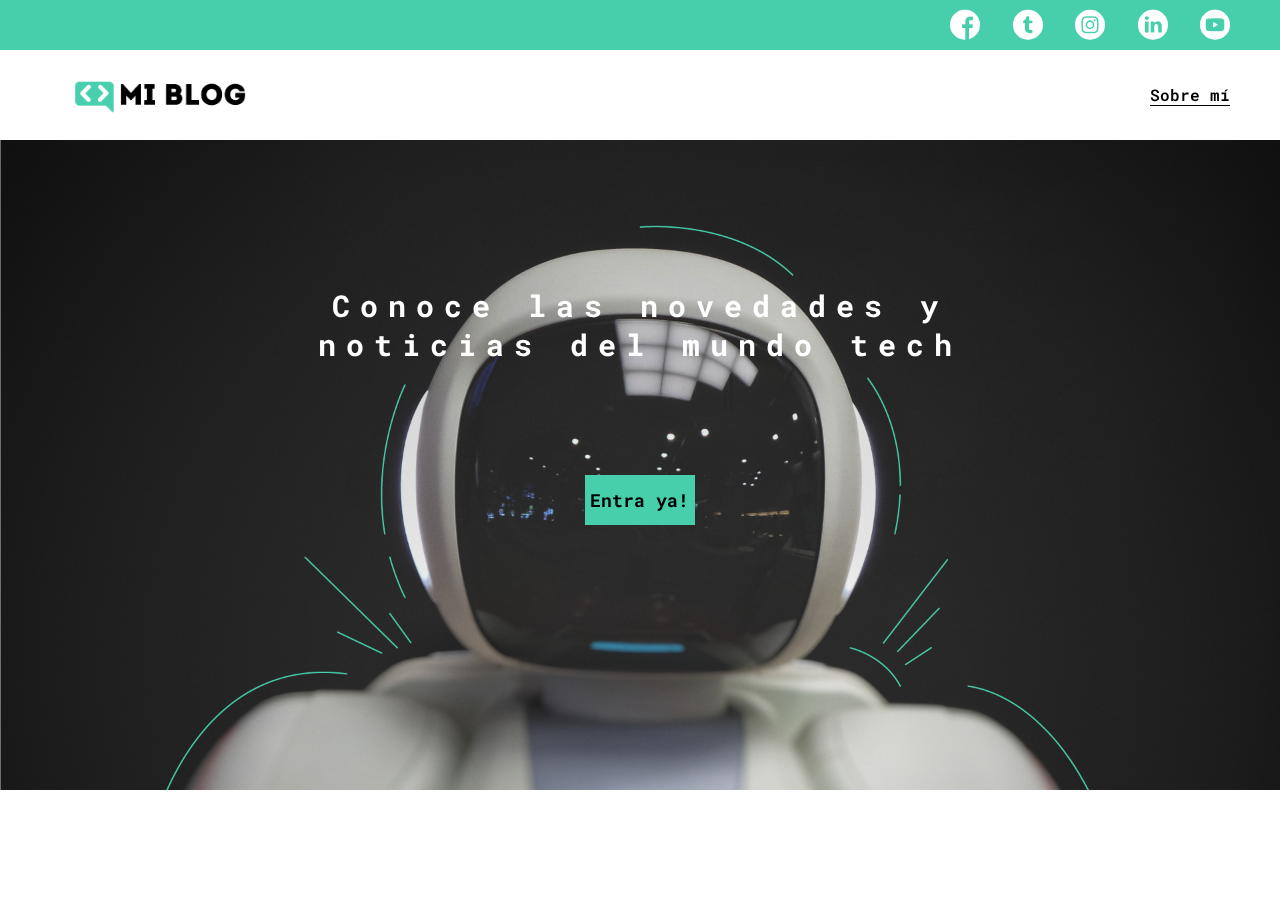
<file: index.html>
<!DOCTYPE html>
<html lang="en">
<head>
    <meta charset="UTF-8">
    <meta name="viewport" content="width=device-width, initial-scale=1.0">
    <title>Mi Blog</title>
    <link rel="stylesheet" href="css/main.css">
    <link rel="stylesheet" href="media/Social Media/font/flaticon.css">
    <link rel="stylesheet" href="css/media-queries.css">
</head>
<body class="home-body">
    <header>
        <section class="header-icon-container">
            <div class="icons">
                <a href=""><span class="flaticon-001-facebook"></span></a>
                <a href=""><span class="flaticon-002-twitter"></span></a>
                <a href=""><span class="flaticon-011-instagram"></span></a>
                <a href=""><span class="flaticon-010-linkedin"></span></a>
                <a href=""><span class="flaticon-008-youtube"></span></a>
            </div>
        </section>
        <nav>
            <section class="nav-logo-container">
                <a href="blogs.html">
                    <img src="media/Logo-negro.png" alt="Logo de mi blog">
                </a>
            </section>
            <section class="profile-link">
                <a href="perfil.html">Sobre mí</a>
            </section>
        </nav>
    </header>
    <main class="home-main">
         <section>
             <h1 class="home-main-text">Conoce las novedades y noticias del mundo tech</h1>
             <div class="home-main-button">
                <a href="blogs.html">Entra ya!</a>
             </div>
         </section>
    </main>
</body>
</html>
</file>
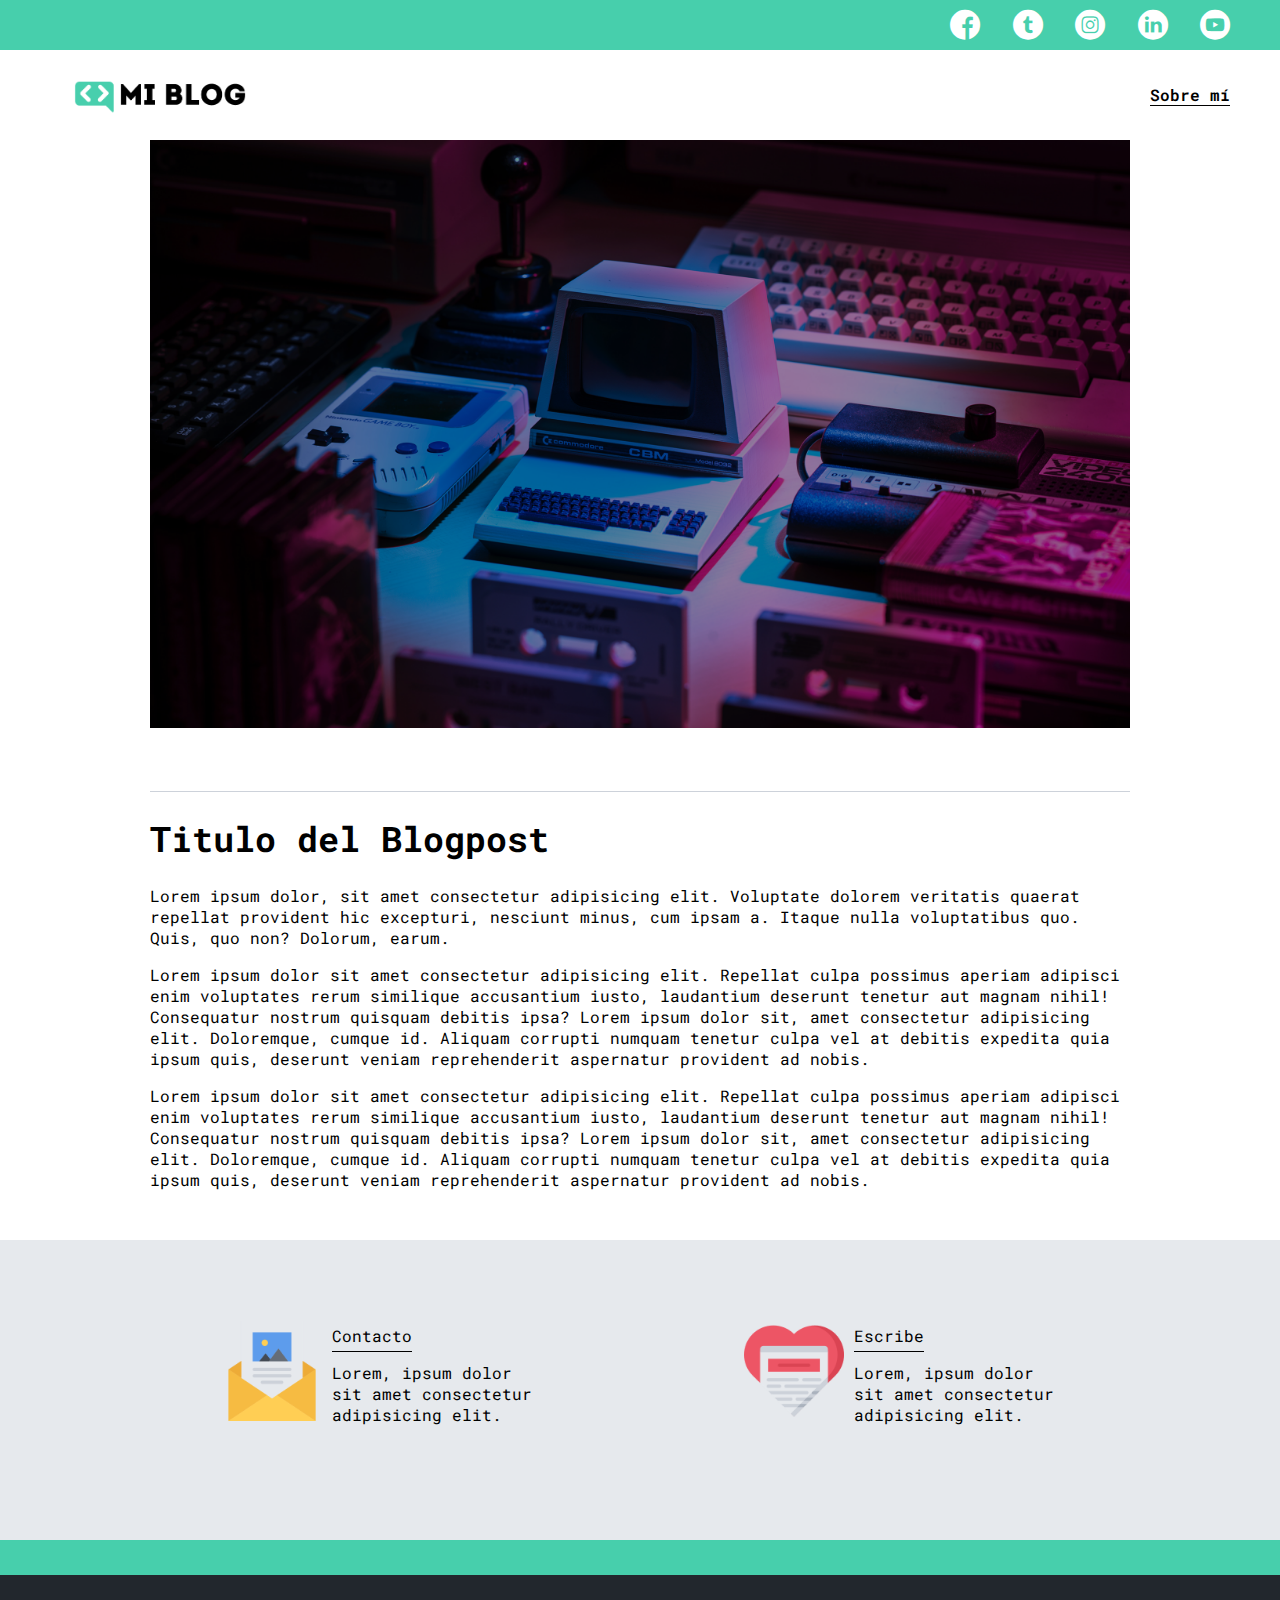
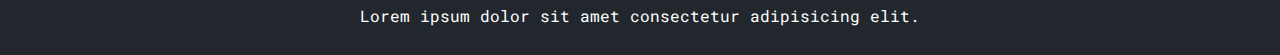
<file: blog.html>
<!DOCTYPE html>
<html lang="en">
<head>
    <meta charset="UTF-8">
    <meta name="viewport" content="width=device-width, initial-scale=1.0">
    <title>Mi Blog</title>
    <link rel="stylesheet" href="css/main.css">
    <link rel="stylesheet" href="media/Social Media/font/flaticon.css">
    <link rel="stylesheet" href="css/media-queries.css">
</head>
<body>
    <header>
        <section class="header-icon-container">
            <div class="icons">
                <a href="#"><span class="flaticon-001-facebook"></span></a>
                <a href="#"><span class="flaticon-002-twitter"></span></a>
                <a href="#"><span class="flaticon-011-instagram"></span></a>
                <a href="#"><span class="flaticon-010-linkedin"></span></a>
                <a href="#"><span class="flaticon-008-youtube"></span></a>
            </div>
        </section>
        <nav>
            <section class="nav-logo-container">
                <a href="blogs.html">
                    <img src="media/Logo-negro.png" alt="Logo de mi blog">
                </a>
            </section>
            <section class="profile-link">
                <a href="perfil.html">Sobre mí</a>
            </section>
        </nav>
    </header>
    <main> 
        <section class="grid-container blogpost-img-container">
            <img src="media/Imágenes/lorenzo-herrera-p0j-mE6mGo4-unsplash-2.png" alt="">
        </section>
        <section class="blogpost-main-container">
            <div class="grid-container">
                <h3></h3>
                <article class="blogpost-article">
                    <h1>Titulo del Blogpost</h1>
                    <p>Lorem ipsum dolor, sit amet consectetur adipisicing elit. Voluptate dolorem veritatis quaerat repellat provident hic excepturi, nesciunt minus, cum ipsam a. Itaque nulla voluptatibus quo. Quis, quo non? Dolorum, earum.</p>
                    <p>Lorem ipsum dolor sit amet consectetur adipisicing elit. Repellat culpa possimus aperiam adipisci enim voluptates rerum similique accusantium iusto, laudantium deserunt tenetur aut magnam nihil! Consequatur nostrum quisquam debitis ipsa? Lorem ipsum dolor sit, amet consectetur adipisicing elit. Doloremque, cumque id. Aliquam corrupti numquam tenetur culpa vel at debitis expedita quia ipsum quis, deserunt veniam reprehenderit aspernatur provident ad nobis.</p>
                    <p>Lorem ipsum dolor sit amet consectetur adipisicing elit. Repellat culpa possimus aperiam adipisci enim voluptates rerum similique accusantium iusto, laudantium deserunt tenetur aut magnam nihil! Consequatur nostrum quisquam debitis ipsa? Lorem ipsum dolor sit, amet consectetur adipisicing elit. Doloremque, cumque id. Aliquam corrupti numquam tenetur culpa vel at debitis expedita quia ipsum quis, deserunt veniam reprehenderit aspernatur provident ad nobis.
                    </p>
                </article>
            </div>
        </section>
        <section class="contact-main-container">
            <div>
                <img src="media/Iconos Blog/png/013-newsletter.png" alt="">
                <div class="contact-left">
                    <a href="">Contacto</a>
                    <p>Lorem, ipsum dolor sit amet consectetur adipisicing elit. </p>
                </div>
            </div>
            <div>
                <img src="media/Iconos Blog/png/006-like.png" alt="">
                <div class="contact-right">
                    <a href="">Escribe</a>
                    <p>Lorem, ipsum dolor sit amet consectetur adipisicing elit.</p>
                </div>
            </div>
        </section>
    </main>
    <footer>
        <p>
            Lorem ipsum dolor sit amet consectetur adipisicing elit.
        </p>
    </footer>
</body>
</html>
</file>
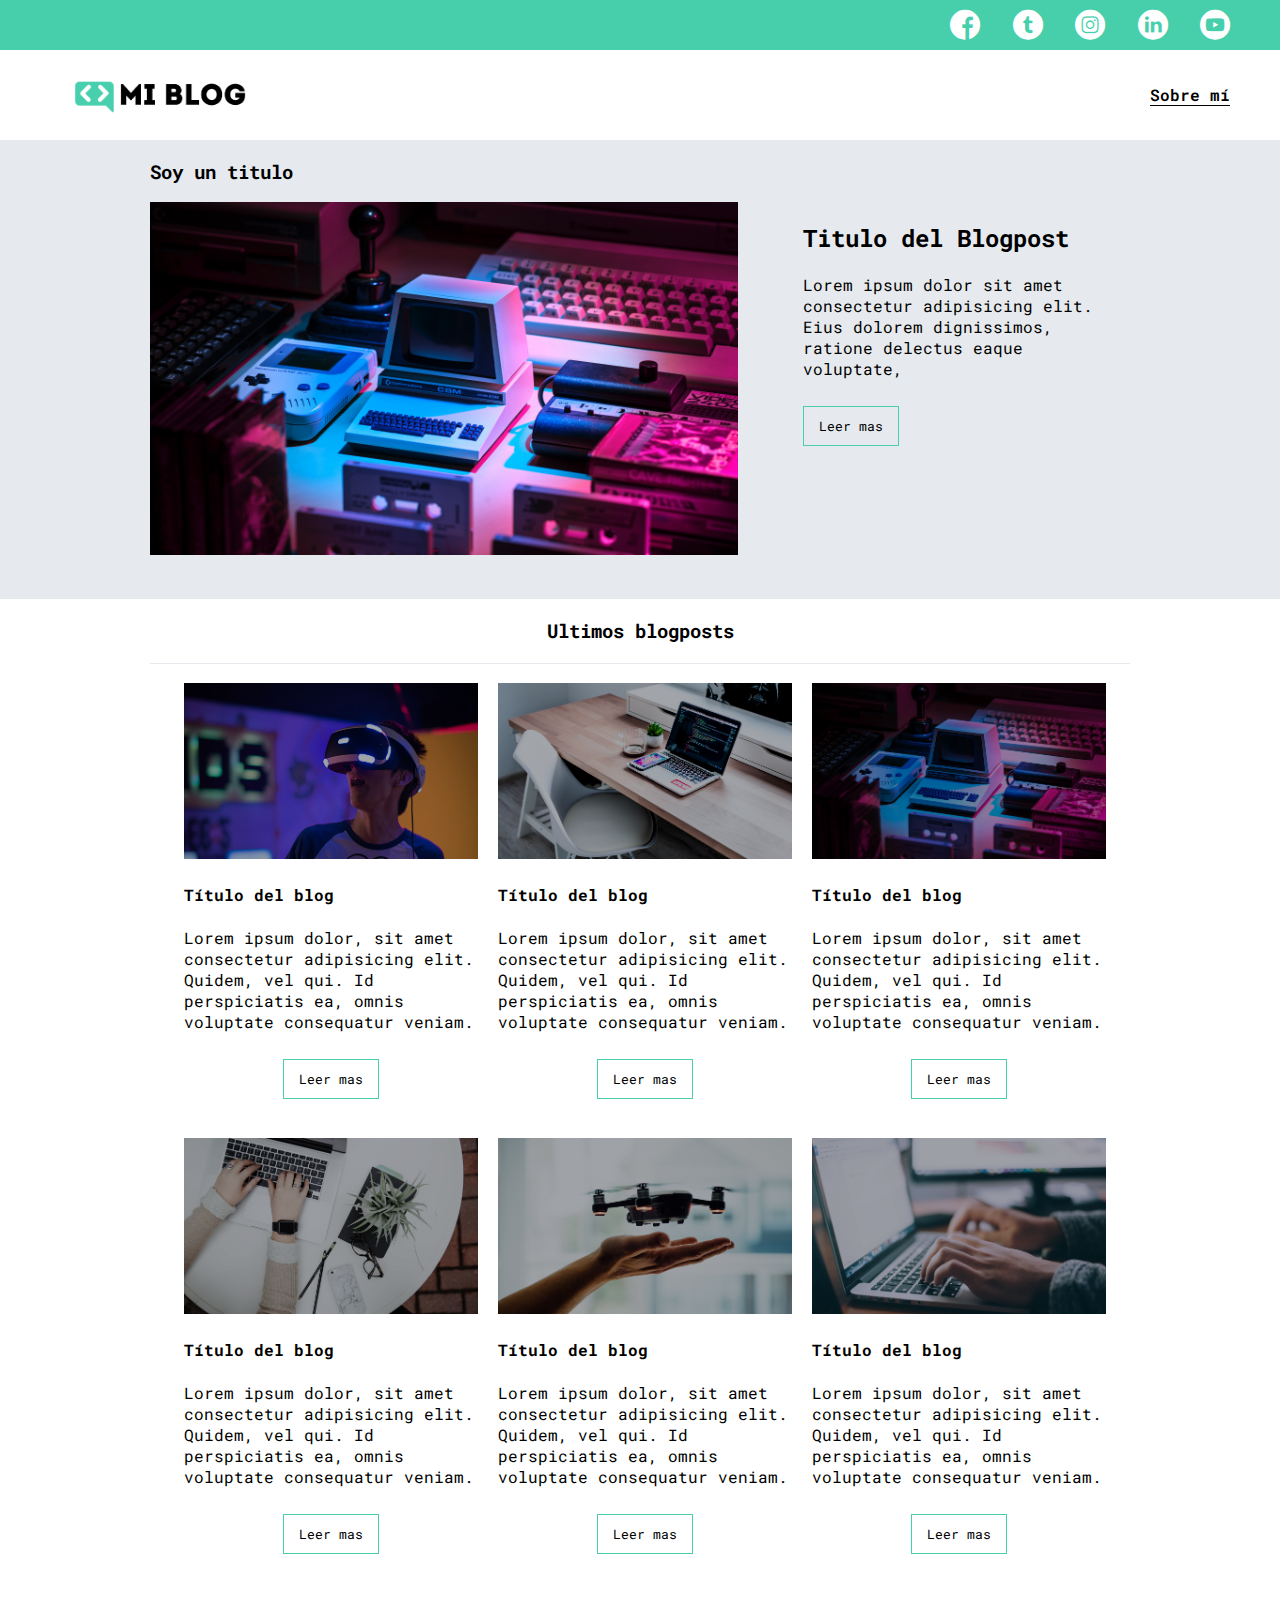
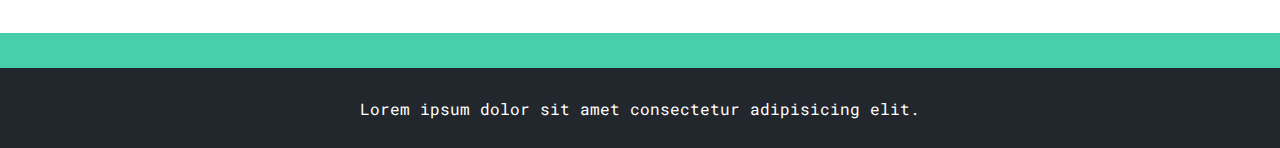
<file: blogs.html>
<!DOCTYPE html>
<html lang="en">
<head>
    <meta charset="UTF-8">
    <meta name="viewport" content="width=device-width, initial-scale=1.0">
    <title>Mi Blog</title>
    <link rel="stylesheet" href="css/main.css">
    <link rel="stylesheet" href="media/Social Media/font/flaticon.css">
    <link rel="stylesheet" href="css/media-queries.css">
</head>
<body>
    <header>
        <section class="header-icon-container">
            <div class="icons">
                <a href=""><span class="flaticon-001-facebook"></span></a>
                <a href=""><span class="flaticon-002-twitter"></span></a>
                <a href=""><span class="flaticon-011-instagram"></span></a>
                <a href=""><span class="flaticon-010-linkedin"></span></a>
                <a href=""><span class="flaticon-008-youtube"></span></a>
            </div>
        </section>
        <nav>
            <section class="nav-logo-container">
                <a href="blogs.html">
                    <img src="media/Logo-negro.png" alt="Logo de mi blog">
                </a>
            </section>
            <section class="profile-link">
                <a href="perfil.html">Sobre mí</a>
            </section>
        </nav>
    </header>
    <main class="blogs-main">
        <section class="blogs-news-container">
            <div class="grid-container blogs-main-new">
                <h3>Soy un titulo</h3>
                <div class="blogs-news-img-container">
                    <img src="media/Imágenes/lorenzo-herrera-p0j-mE6mGo4-unsplash.jpg" alt="">
                </div>
                <div class="blogs-news-info-container">
                    <h2>Titulo del Blogpost</h2>
                    <p>Lorem ipsum dolor sit amet consectetur adipisicing elit. Eius dolorem dignissimos, ratione delectus eaque voluptate,
                    </p>
                    <a class="blogs-button" href="blog.html">Leer mas</a>
                </div>
            </div>
        </section>
        <section class="blogs-post-container">
            <div class="grid-container">
                <h3>Ultimos blogposts</h3>
                <article class="post-container">
                    <img src="media/Imágenes/uriel-soberanes-MxVkWPiJALs-unsplash-2.png" alt="">
                    <h4>Título del blog</h4>
                    <p>Lorem ipsum dolor, sit amet consectetur adipisicing elit. Quidem, vel qui. Id perspiciatis ea, omnis voluptate consequatur veniam.</p>
                    <a class="blogs-button" href="blog.html">Leer mas</a>
                </article>
                <article class="post-container">
                    <img src="media/Imágenes/alexandru-acea-XEB8y0nRRP4-unsplash-2.png" alt="">
                    <h4>Título del blog</h4>
                    <p>Lorem ipsum dolor, sit amet consectetur adipisicing elit. Quidem, vel qui. Id perspiciatis ea, omnis voluptate consequatur veniam.</p>
                    <a class="blogs-button" href="blog.html">Leer mas</a>
                </article>
                <article class="post-container">
                    <img width="auto" src="media/Imágenes/lorenzo-herrera-p0j-mE6mGo4-unsplash-2.png" alt="">
                    <h4>Título del blog</h4>
                    <p>Lorem ipsum dolor, sit amet consectetur adipisicing elit. Quidem, vel qui. Id perspiciatis ea, omnis voluptate consequatur veniam.</p>
                    <a class="blogs-button" href="blog.html">Leer mas</a>
                </article>
                <article class="post-container">
                    <img src="media/Imágenes/corinne-kutz-tMI2_-r5Nfo-unsplash-2.png" alt="">
                    <h4>Título del blog</h4>
                    <p>Lorem ipsum dolor, sit amet consectetur adipisicing elit. Quidem, vel qui. Id perspiciatis ea, omnis voluptate consequatur veniam.</p>
                    <a class="blogs-button" href="blog.html">Leer mas</a>
                </article>
                <article class="post-container">
                    <img src=" media/Imágenes/dose-media-DiTiYQx0mh4-unsplash-2.png" alt="">
                    <h4>Título del blog</h4>
                    <p>Lorem ipsum dolor, sit amet consectetur adipisicing elit. Quidem, vel qui. Id perspiciatis ea, omnis voluptate consequatur veniam.</p>
                    <a class="blogs-button" href="blog.html">Leer mas</a>
                </article>
                <article class="post-container">
                    <img src="media/Imágenes/glenn-carstens-peters-npxXWgQ33ZQ-unsplash-2.png" alt="">
                    <h4>Título del blog</h4>
                    <p>Lorem ipsum dolor, sit amet consectetur adipisicing elit. Quidem, vel qui. Id perspiciatis ea, omnis voluptate consequatur veniam.</p>
                    <a class="blogs-button" href="blog.html">Leer mas</a>
                </article>
            </div>
        </section>
    </main>
    <footer>
        <p>
            Lorem ipsum dolor sit amet consectetur adipisicing elit.
        </p>
    </footer>
</body>
</html>
</file>
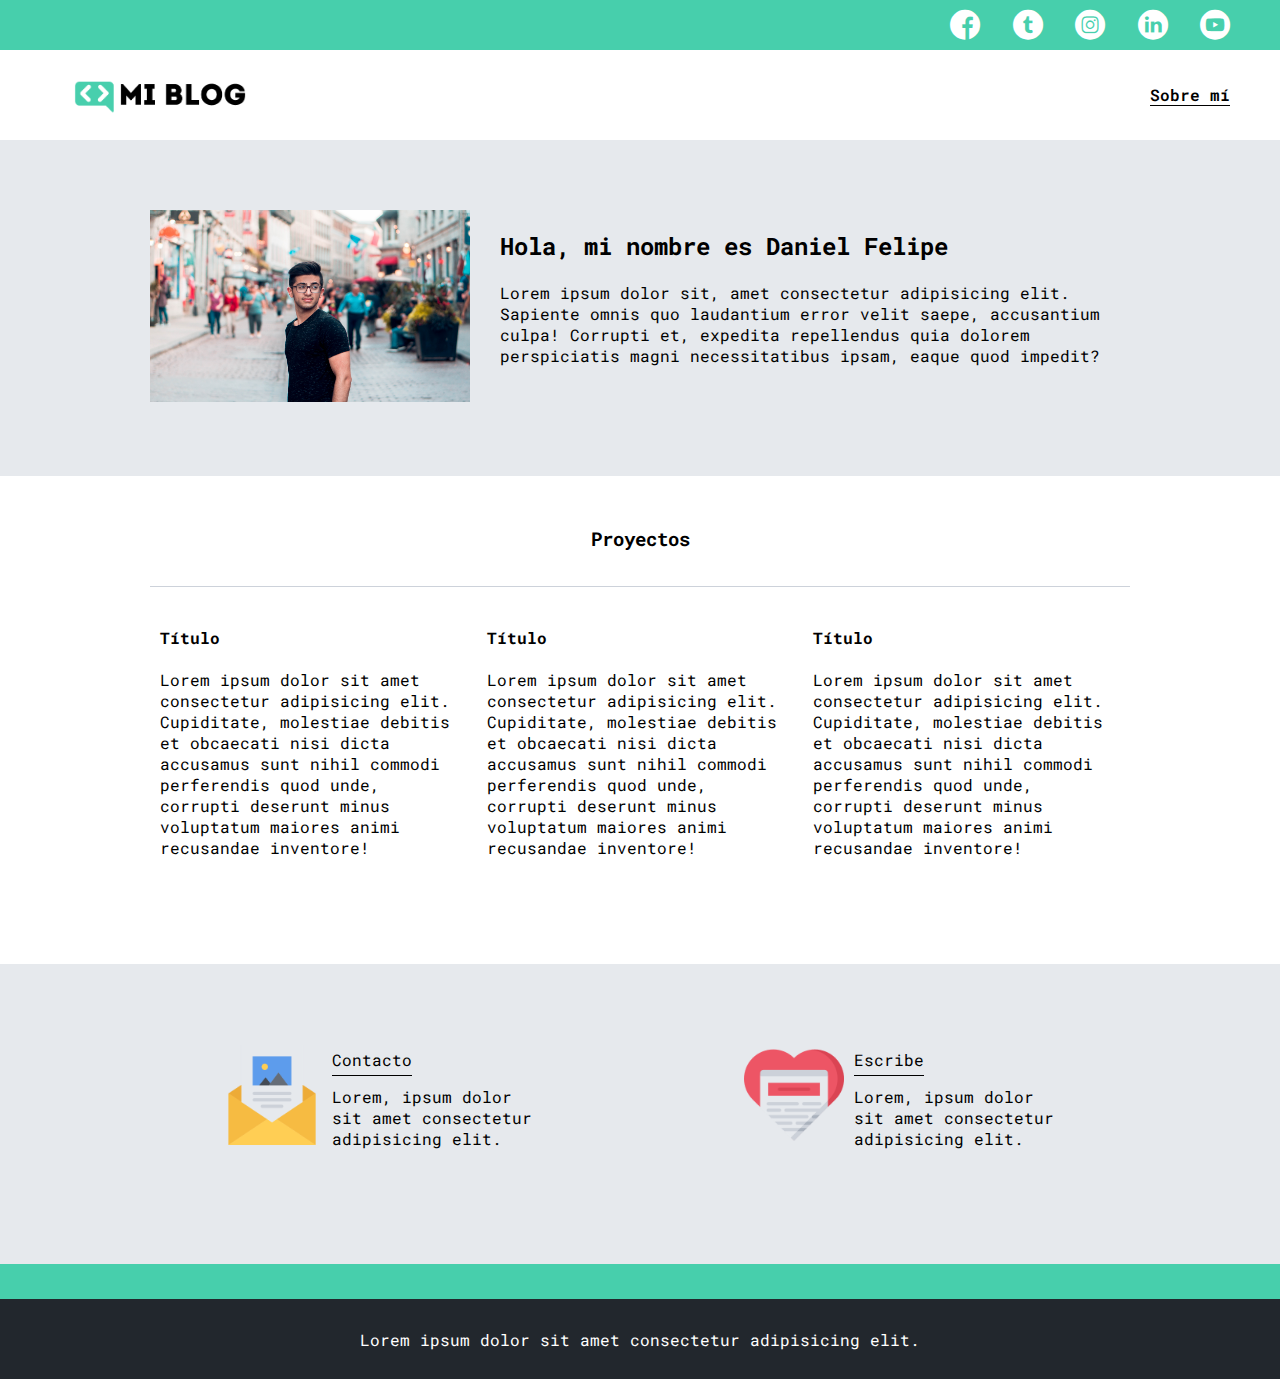
<file: perfil.html>
<!DOCTYPE html>
<html lang="en">
<head>
    <meta charset="UTF-8">
    <meta name="viewport" content="width=device-width, initial-scale=1.0">
    <title>Mi Blog</title>
    <link rel="stylesheet" href="css/main.css">
    <link rel="stylesheet" href="media/Social Media/font/flaticon.css">
    <link rel="stylesheet" href="css/media-queries.css">
</head>
<body>
    <header>
        <section class="header-icon-container">
            <div class="icons">
                <a href=""><span class="flaticon-001-facebook"></span></a>
                <a href=""><span class="flaticon-002-twitter"></span></a>
                <a href=""><span class="flaticon-011-instagram"></span></a>
                <a href=""><span class="flaticon-010-linkedin"></span></a>
                <a href=""><span class="flaticon-008-youtube"></span></a>
            </div>
        </section>
        <nav>
            <section class="nav-logo-container">
                <a href="blogs.html">
                    <img src="media/Logo-negro.png" alt="Logo de mi blog">
                </a>
            </section>
            <section class="profile-link">
                <a href="perfil.html">Sobre mí</a>
            </section>
        </nav>
    </header>
    <main>
        <section class="profile-main-container">
            <div class="grid-container profile-container">
                <div>
                    <img src="media/Imágenes/warren-wong-iOWry_4xGmc-unsplash.jpg" alt="">
                </div>
                <div>
                    <h2>Hola, mi nombre es Daniel Felipe</h2>
                    <p>Lorem ipsum dolor sit, amet consectetur adipisicing elit. Sapiente omnis quo laudantium error velit saepe, accusantium culpa! Corrupti et, expedita repellendus quia dolorem perspiciatis magni necessitatibus ipsam, eaque quod impedit?</p>
                </div>
            </div>
        </section>
        <section class="profile-main-proyects">
            <div class="grid-container">
                <h3>Proyectos</h3>
                <div class="proyects-main-container">
                    <article class="proyect-container">
                        <h4>Título</h4>
                        <p>Lorem ipsum dolor sit amet consectetur adipisicing elit. Cupiditate, molestiae debitis et obcaecati nisi dicta accusamus sunt nihil commodi perferendis quod unde, corrupti deserunt minus voluptatum maiores animi recusandae inventore!</p>
                    </article>
                    <article class="proyect-container">
                        <h4>Título</h4>
                        <p>Lorem ipsum dolor sit amet consectetur adipisicing elit. Cupiditate, molestiae debitis et obcaecati nisi dicta accusamus sunt nihil commodi perferendis quod unde, corrupti deserunt minus voluptatum maiores animi recusandae inventore!</p>
                    </article>
                    <article class="proyect-container">
                        <h4>Título</h4>
                        <p>Lorem ipsum dolor sit amet consectetur adipisicing elit. Cupiditate, molestiae debitis et obcaecati nisi dicta accusamus sunt nihil commodi perferendis quod unde, corrupti deserunt minus voluptatum maiores animi recusandae inventore!</p>
                    </article>
                </div>
            </div>
        </section>


        <section class="contact-main-container">
            <div>
                <img src="media/Iconos Blog/png/013-newsletter.png" alt="">
                <div class="contact-left">
                    <a href="">Contacto</a>
                    <p>Lorem, ipsum dolor sit amet consectetur adipisicing elit. </p>
                </div>
            </div>
            <div>
                <img src="media/Iconos Blog/png/006-like.png" alt="">
                <div class="contact-right">
                    <a href="">Escribe</a>
                    <p>Lorem, ipsum dolor sit amet consectetur adipisicing elit.</p>
                </div>
            </div>
        </section>
    </main>
    <footer>
        <p>
            Lorem ipsum dolor sit amet consectetur adipisicing elit.
        </p>
    </footer>
</body>
</html>
</file>
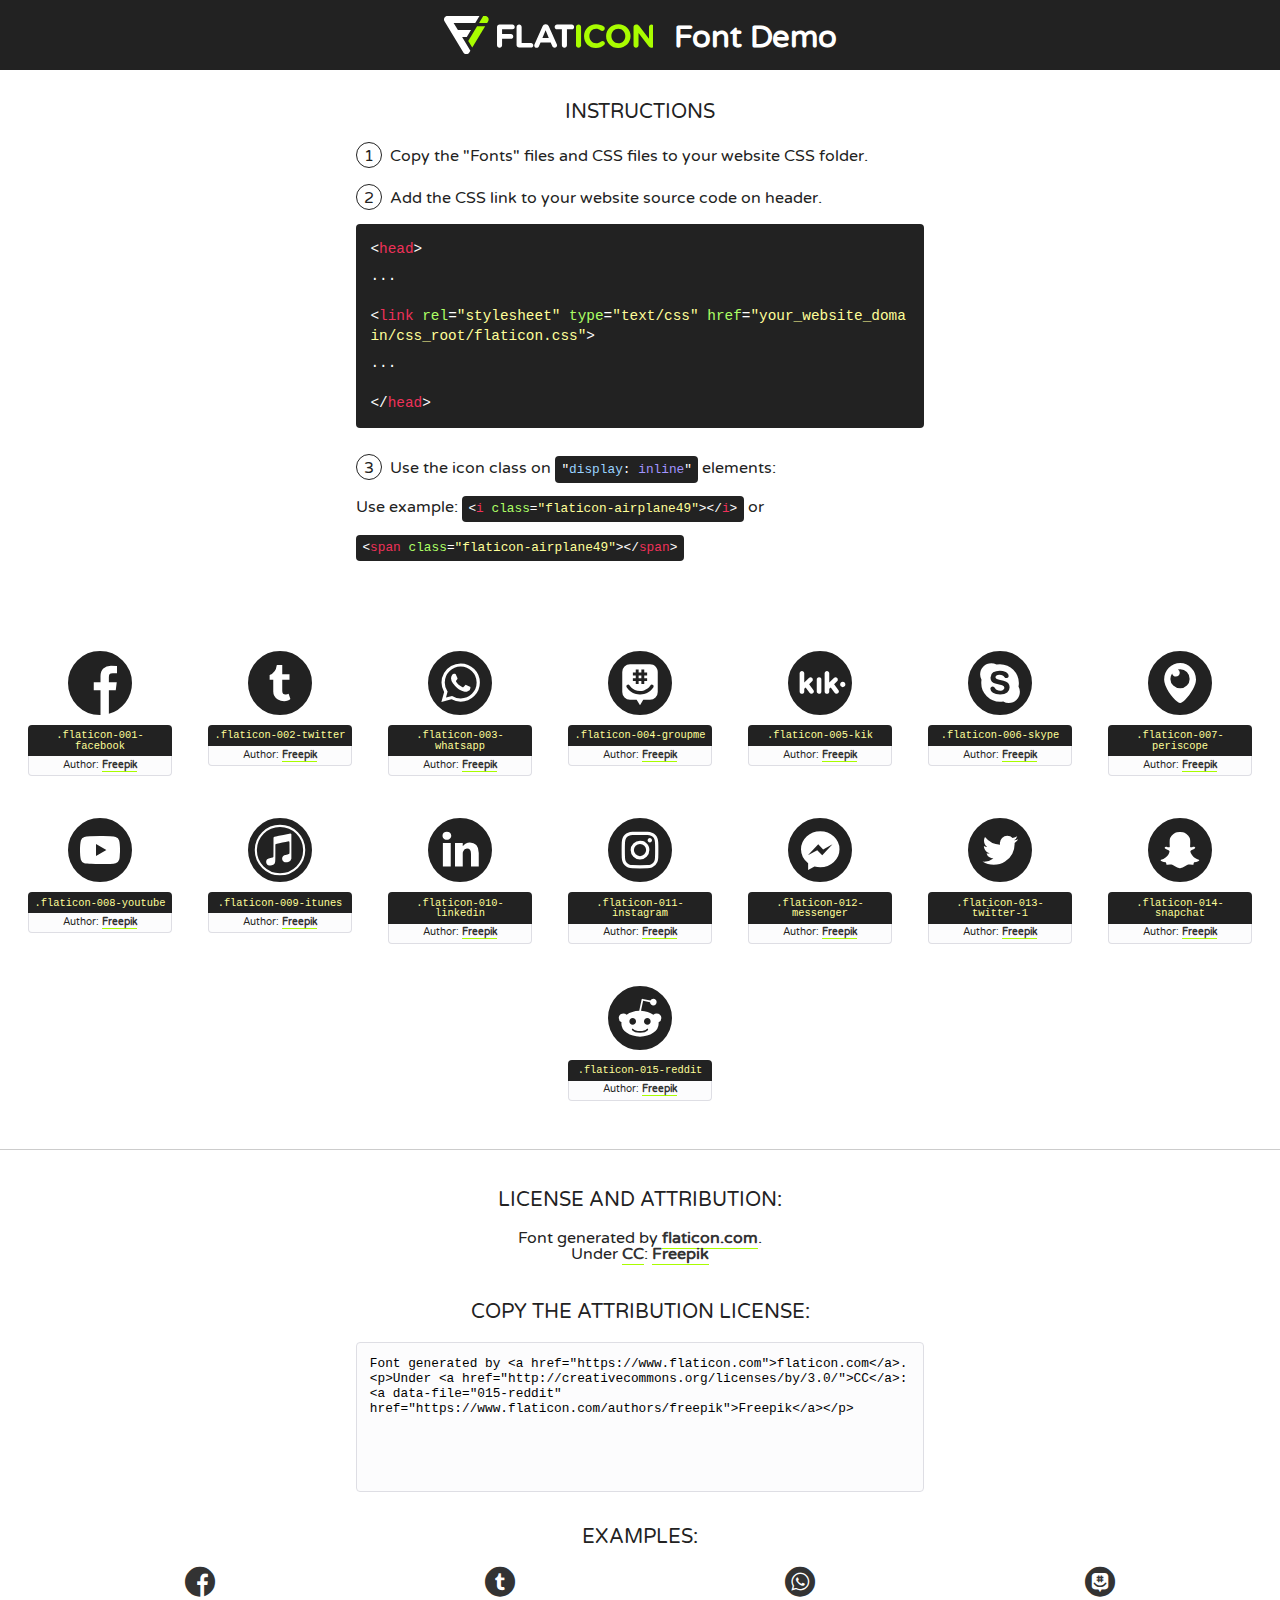
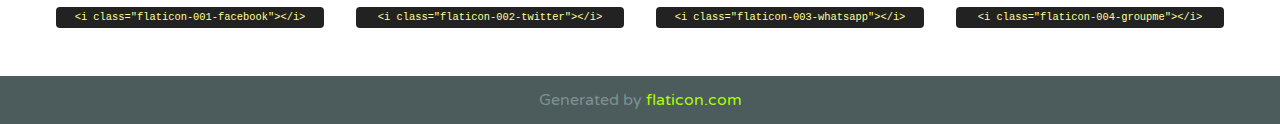
<file: media/Social Media/font/flaticon.html>
<!DOCTYPE html>
<!--
  Flaticon icon font: Flaticon
  Creation date: 20/12/2018 09:27
-->
<html>
<!DOCTYPE html>
<html>

<head>
    <title>Flaticon WebFont</title>
    <link href="http://fonts.googleapis.com/css?family=Varela+Round" rel="stylesheet" type="text/css" />
    <link rel="stylesheet" type="text/css" href="flaticon.css">
    <meta charset="UTF-8">
    <style>
    html, body, div, span, applet, object, iframe,
    h1, h2, h3, h4, h5, h6, p, blockquote, pre,
    a, abbr, acronym, address, big, cite, code,
    del, dfn, em, img, ins, kbd, q, s, samp,
    small, strike, strong, sub, sup, tt, var,
    b, u, i, center,
    dl, dt, dd, ol, ul, li,
    fieldset, form, label, legend,
    table, caption, tbody, tfoot, thead, tr, th, td,
    article, aside, canvas, details, embed, 
    figure, figcaption, footer, header, hgroup, 
    menu, nav, output, ruby, section, summary,
    time, mark, audio, video {
        margin: 0;
        padding: 0;
        border: 0;
        font-size: 100%;
        font: inherit;
        vertical-align: baseline;
    }
    /* HTML5 display-role reset for older browsers */
    article, aside, details, figcaption, figure, 
    footer, header, hgroup, menu, nav, section {
        display: block;
    }
    body {
        line-height: 1;
    }
    ol, ul {
        list-style: none;
    }
    blockquote, q {
        quotes: none;
    }
    blockquote:before, blockquote:after,
    q:before, q:after {
        content: '';
        content: none;
    }
    table {
        border-collapse: collapse;
        border-spacing: 0;
    }
    body {
        font-family: 'Varela Round', Helvetica, Arial, sans-serif;
        font-size: 16px;
        color: #222;
    }
    a {
        color: #333;
        border-bottom: 1px solid #a9fd00;
        font-weight: bold;
        text-decoration: none;
    }
    * {
        -moz-box-sizing: border-box;
        -webkit-box-sizing: border-box;
        box-sizing: border-box;
        margin: 0;
        padding: 0;
    }
    [class^="flaticon-"]:before, [class*=" flaticon-"]:before, [class^="flaticon-"]:after, [class*=" flaticon-"]:after {
        font-family: Flaticon;
        font-size: 30px;
        font-style: normal;
        margin-left: 20px;
        color: #333;
    }
    .wrapper {
        max-width: 600px;
        margin: auto;
        padding: 0 1em;
    }
    .title {
        font-size: 1.25em;
        text-align: center;
        margin-bottom: 1em;
        text-transform: uppercase;
    }
    header {
        text-align: center;
        background-color: #222;
        color: #fff;
        padding: 1em;
    }
    header .logo {
        width: 210px;
        height: 38px;
        display: inline-block;
        vertical-align: middle;
        margin-right: 1em;
        border: none;
    }
    header strong {
        font-size: 1.95em;
        font-weight: bold;
        vertical-align: middle;
        margin-top: 5px;
        display: inline-block;
    }
    .demo {
        margin: 2em auto;
        line-height: 1.25em;
    }
    .demo ul li {
        margin-bottom: 1em;
    }
    .demo ul li .num {
        color: #222;
        border-radius: 20px;
        display: inline-block;
        width: 26px;
        padding: 3px;
        height: 26px;
        text-align: center;
        margin-right: 0.5em;
        border: 1px solid #222;
    }
    .demo ul li code {
        background-color: #222;
        border-radius: 4px;
        padding: 0.25em 0.5em;
        display: inline-block;
        color: #fff;
        font-family: Consolas,Monaco,Lucida Console,Liberation Mono,DejaVu Sans Mono,Bitstream Vera Sans Mono,Courier New, monospace;
        font-weight: lighter;
        margin-top: 1em;
        font-size: 0.8em;
        word-break: break-all;
    }
    .demo ul li code.big {
        padding: 1em;
        font-size: 0.9em;
    }
    .demo ul li code .red {
        color: #EF3159;
    }
    .demo ul li code .green {
        color: #ACFF65;
    }
    .demo ul li code .yellow {
        color: #FFFF99;
    }
    .demo ul li code .blue {
        color: #99D3FF;
    }
    .demo ul li code .purple {
        color: #A295FF;
    }
    .demo ul li code .dots {
        margin-top: 0.5em;
        display: block;
    }
    #glyphs {
        border-bottom: 1px solid #ccc;
        padding: 2em 0;
        text-align: center;
    }
    .glyph {
        display: inline-block;
        width: 9em;
        margin: 1em;
        text-align: center;
        vertical-align: top;
        background: #FFF;
    }
    .glyph .glyph-icon {
        padding: 10px;
        display: block;
        font-family:"Flaticon";
        font-size: 64px;
        line-height: 1;
    }
    .glyph .glyph-icon:before {
        font-size: 64px;
        color: #222;
        margin-left: 0;
    }
    .class-name {
        font-size: 0.65em;
        background-color: #222;
        color: #fff;
        border-radius: 4px 4px 0 0;
        padding: 0.5em;
        color: #FFFF99;
        font-family: Consolas,Monaco,Lucida Console,Liberation Mono,DejaVu Sans Mono,Bitstream Vera Sans Mono,Courier New, monospace;
    }
    .author-name {
        font-size: 0.6em;
        background-color: #fcfcfd;
        border: 1px solid #DEDEE4;
        border-top: 0;
        border-radius: 0 0 4px 4px;
        padding: 0.5em;
    }
    .class-name:last-child {
        font-size: 10px;
        color:#888;
    }
    .class-name:last-child a {
        font-size: 10px;
        color:#555;
    }
    .class-name:last-child a:hover {
        color:#a9fd00;
    }
    .glyph > input {
        display: block;
        width: 100px;
        margin: 5px auto;
        text-align: center;
        font-size: 12px;
        cursor: text;
    }
    .glyph > input.icon-input {
        font-family:"Flaticon";
        font-size: 16px;
        margin-bottom: 10px;
    }
    .attribution .title {
        margin-top: 2em;
    }
    .attribution textarea {
        background-color: #fcfcfd;
        padding: 1em;
        border: none;
        box-shadow: none;
        border: 1px solid #DEDEE4;
        border-radius: 4px;
        resize: none;
        width: 100%;
        height: 150px;
        font-size: 0.8em;
        font-family: Consolas,Monaco,Lucida Console,Liberation Mono,DejaVu Sans Mono,Bitstream Vera Sans Mono,Courier New, monospace;
        -webkit-appearance: none;
    }
    .iconsuse {
        margin: 2em auto;
        text-align: center;
        max-width: 1200px;
    }
    .iconsuse:after {
        content: '';
        display: table;
        clear: both;
    }
    .iconsuse .image {
        float: left;
        width: 25%;
        padding: 0 1em;
    }
    .iconsuse .image p {
        margin-bottom: 1em;
    }
    .iconsuse .image span {
        display: block;
        font-size: 0.65em;
        background-color: #222;
        color: #fff;
        border-radius: 4px;
        padding: 0.5em;
        color: #FFFF99;
        margin-top: 1em;
        font-family: Consolas,Monaco,Lucida Console,Liberation Mono,DejaVu Sans Mono,Bitstream Vera Sans Mono,Courier New, monospace;
    }
    #footer {
        text-align: center;
        background-color: #4C5B5C;
        color: #7c9192;
        padding: 1em;
    }
    #footer a {
        border: none;
        color: #a9fd00;
        font-weight: normal;
    }
    @media (max-width: 960px) {
        .iconsuse .image {
            width: 50%;
        }
    }
    @media (max-width: 560px) {
        .iconsuse .image {
            width: 100%;
        }
    }
    </style>
</head>

<body class="characters-off">

    <header>
        <a href="https://www.flaticon.com" target="_blank" class="logo">
            <svg version="1.1" xmlns="http://www.w3.org/2000/svg" xmlns:xlink="http://www.w3.org/1999/xlink" xmlns:a="http://ns.adobe.com/AdobeSVGViewerExtensions/3.0/" viewBox="0 0 560.875 102.036" enable-background="new 0 0 560.875 102.036" xml:space="preserve">
                <defs>
                </defs>
                <g>
                    <g class="letters">
                        <path fill="#ffffff" d="M141.596,29.675c0-3.777,2.985-6.767,6.764-6.767h34.438c3.426,0,6.15,2.728,6.15,6.15
                        c0,3.43-2.724,6.149-6.15,6.149h-27.674v13.091h23.719c3.429,0,6.151,2.724,6.151,6.15c0,3.43-2.723,6.149-6.151,6.149h-23.719
                        v17.574c0,3.773-2.986,6.761-6.764,6.761c-3.779,0-6.764-2.989-6.764-6.761V29.675z"></path>
                        <path fill="#ffffff" d="M193.844,29.149c0-3.781,2.985-6.767,6.764-6.767c3.776,0,6.763,2.985,6.763,6.767v42.957h25.039
                        c3.426,0,6.149,2.726,6.149,6.153c0,3.425-2.723,6.15-6.149,6.15h-31.802c-3.779,0-6.764-2.986-6.764-6.768V29.149z"></path>
                        <path fill="#ffffff" d="M241.891,75.71l21.438-48.407c1.492-3.341,4.215-5.357,7.906-5.357h0.792
                        c3.686,0,6.323,2.017,7.815,5.357l21.439,48.407c0.436,0.967,0.701,1.845,0.701,2.723c0,3.602-2.809,6.501-6.414,6.501
                        c-3.161,0-5.269-1.845-6.499-4.655l-4.132-9.661h-27.059l-4.301,10.102c-1.144,2.631-3.426,4.214-6.237,4.214
                        c-3.517,0-6.24-2.81-6.24-6.325C241.1,77.64,241.451,76.677,241.891,75.71z M279.932,58.666l-8.521-20.297l-8.526,20.297H279.932
                        z"></path>
                        <path fill="#ffffff" d="M314.864,35.387H301.86c-3.429,0-6.239-2.813-6.239-6.238c0-3.429,2.811-6.24,6.239-6.24h39.533
                        c3.426,0,6.237,2.811,6.237,6.24c0,3.425-2.811,6.238-6.237,6.238h-13.001v42.785c0,3.773-2.99,6.761-6.764,6.761
                        c-3.779,0-6.764-2.989-6.764-6.761V35.387z"></path>
                        <path fill="#A9FD00" d="M352.615,29.149c0-3.781,2.985-6.767,6.767-6.767c3.774,0,6.761,2.985,6.761,6.767v49.024
                        c0,3.773-2.987,6.761-6.761,6.761c-3.781,0-6.767-2.989-6.767-6.761V29.149z"></path>
                        <path fill="#A9FD00" d="M374.132,53.836v-0.179c0-17.481,13.178-31.801,32.065-31.801c9.22,0,15.459,2.458,20.557,6.238
                        c1.402,1.054,2.637,2.985,2.637,5.357c0,3.692-2.985,6.59-6.681,6.59c-1.845,0-3.071-0.702-4.044-1.319
                        c-3.776-2.813-7.729-4.393-12.562-4.393c-10.364,0-17.831,8.611-17.831,19.154v0.173c0,10.542,7.291,19.329,17.831,19.329
                        c5.715,0,9.492-1.756,13.359-4.834c1.049-0.874,2.458-1.491,4.039-1.491c3.429,0,6.325,2.813,6.325,6.236
                        c0,2.106-1.056,3.78-2.282,4.834c-5.539,4.834-12.036,7.733-21.878,7.733C387.572,85.464,374.132,71.493,374.132,53.836z"></path>
                        <path fill="#A9FD00" d="M433.009,53.836v-0.179c0-17.481,13.79-31.801,32.766-31.801c18.981,0,32.592,14.143,32.592,31.628v0.173
                        c0,17.483-13.785,31.807-32.769,31.807C446.625,85.464,433.009,71.32,433.009,53.836z M484.224,53.836v-0.179
                        c0-10.539-7.725-19.326-18.626-19.326c-10.893,0-18.449,8.611-18.449,19.154v0.173c0,10.542,7.73,19.329,18.626,19.329
                        C476.676,72.986,484.224,64.378,484.224,53.836z"></path>
                        <path fill="#A9FD00" d="M506.233,29.321c0-3.774,2.99-6.763,6.767-6.763h1.401c3.252,0,5.183,1.583,7.029,3.953l26.093,34.265
                        V29.059c0-3.692,2.99-6.677,6.681-6.677c3.683,0,6.671,2.985,6.671,6.677v48.934c0,3.78-2.987,6.765-6.764,6.765h-0.436
                        c-3.257,0-5.188-1.581-7.034-3.953l-27.056-35.492v32.944c0,3.687-2.985,6.676-6.678,6.676c-3.683,0-6.673-2.989-6.673-6.676
                        V29.321z"></path>
                    </g>
                    <g class="insignia">
                        <path fill="#ffffff" d="M48.372,56.137h12.517l11.156-18.537H37.186L25.688,18.539h57.825L94.668,0H9.271
                        C5.925,0,2.842,1.801,1.198,4.716c-1.644,2.907-1.593,6.482,0.134,9.343l50.38,83.501c1.678,2.781,4.689,4.476,7.938,4.476
                        c3.246,0,6.257-1.695,7.935-4.476l2.898-4.804L48.372,56.137z"></path>
                        <g class="i">
                            <path fill="#A9FD00" d="M93.575,18.539h0.031v0.004l21.652,0.004l2.705-4.488c1.727-2.861,1.778-6.436,0.133-9.343
                            C116.454,1.801,113.371,0,110.026,0h-5.294L93.575,18.539z"></path>
                            <polygon fill="#A9FD00" points="88.291,27.356 64.725,66.486 75.519,84.404 109.942,27.356"></polygon>
                        </g>
                    </g>
                </g>
            </svg>
        </a>
        <strong>Font Demo</strong>
    </header>


    <section class="demo wrapper">

        <p class="title">Instructions</p>

        <ul>
            <li>
                <span class="num">1</span>Copy the "Fonts" files and CSS files to your website CSS folder.
            </li>
            <li>
                <span class="num">2</span>Add the CSS link to your website source code on header.
                <code class="big">
                    &lt;<span class="red">head</span>&gt;
                    <br/><span class="dots">...</span>
                    <br/>&lt;<span class="red">link</span> <span class="green">rel</span>=<span class="yellow">"stylesheet"</span> <span class="green">type</span>=<span class="yellow">"text/css"</span> <span class="green">href</span>=<span class="yellow">"your_website_domain/css_root/flaticon.css"</span>&gt;
                    <br/><span class="dots">...</span>
                    <br/>&lt;/<span class="red">head</span>&gt;
                </code>
            </li>

            <li>
                <p>
                    <span class="num">3</span>Use the icon class on <code>"<span class="blue">display</span>:<span class="purple"> inline</span>"</code> elements:
                    <br />
                    Use example: <code>&lt;<span class="red">i</span> <span class="green">class</span>=<span class="yellow">&quot;flaticon-airplane49&quot;</span>&gt;&lt;/<span class="red">i</span>&gt;</code> or <code>&lt;<span class="red">span</span> <span class="green">class</span>=<span class="yellow">&quot;flaticon-airplane49&quot;</span>&gt;&lt;/<span class="red">span</span>&gt;</code>
            </li>
        </ul>

    </section>




   <section id="glyphs">          
    
      
        <div class="glyph"><div class="glyph-icon flaticon-001-facebook"></div>
            <div class="class-name">.flaticon-001-facebook</div>
            <div class="author-name">Author: <a data-file="001-facebook" href="https://www.flaticon.com/authors/freepik">Freepik</a> </div> 
        </div>        
        
        <div class="glyph"><div class="glyph-icon flaticon-002-twitter"></div>
            <div class="class-name">.flaticon-002-twitter</div>
            <div class="author-name">Author: <a data-file="002-twitter" href="https://www.flaticon.com/authors/freepik">Freepik</a> </div> 
        </div>        
        
        <div class="glyph"><div class="glyph-icon flaticon-003-whatsapp"></div>
            <div class="class-name">.flaticon-003-whatsapp</div>
            <div class="author-name">Author: <a data-file="003-whatsapp" href="https://www.flaticon.com/authors/freepik">Freepik</a> </div> 
        </div>        
        
        <div class="glyph"><div class="glyph-icon flaticon-004-groupme"></div>
            <div class="class-name">.flaticon-004-groupme</div>
            <div class="author-name">Author: <a data-file="004-groupme" href="https://www.flaticon.com/authors/freepik">Freepik</a> </div> 
        </div>        
        
        <div class="glyph"><div class="glyph-icon flaticon-005-kik"></div>
            <div class="class-name">.flaticon-005-kik</div>
            <div class="author-name">Author: <a data-file="005-kik" href="https://www.flaticon.com/authors/freepik">Freepik</a> </div> 
        </div>        
        
        <div class="glyph"><div class="glyph-icon flaticon-006-skype"></div>
            <div class="class-name">.flaticon-006-skype</div>
            <div class="author-name">Author: <a data-file="006-skype" href="https://www.flaticon.com/authors/freepik">Freepik</a> </div> 
        </div>        
        
        <div class="glyph"><div class="glyph-icon flaticon-007-periscope"></div>
            <div class="class-name">.flaticon-007-periscope</div>
            <div class="author-name">Author: <a data-file="007-periscope" href="https://www.flaticon.com/authors/freepik">Freepik</a> </div> 
        </div>        
        
        <div class="glyph"><div class="glyph-icon flaticon-008-youtube"></div>
            <div class="class-name">.flaticon-008-youtube</div>
            <div class="author-name">Author: <a data-file="008-youtube" href="https://www.flaticon.com/authors/freepik">Freepik</a> </div> 
        </div>        
        
        <div class="glyph"><div class="glyph-icon flaticon-009-itunes"></div>
            <div class="class-name">.flaticon-009-itunes</div>
            <div class="author-name">Author: <a data-file="009-itunes" href="https://www.flaticon.com/authors/freepik">Freepik</a> </div> 
        </div>        
        
        <div class="glyph"><div class="glyph-icon flaticon-010-linkedin"></div>
            <div class="class-name">.flaticon-010-linkedin</div>
            <div class="author-name">Author: <a data-file="010-linkedin" href="https://www.flaticon.com/authors/freepik">Freepik</a> </div> 
        </div>        
        
        <div class="glyph"><div class="glyph-icon flaticon-011-instagram"></div>
            <div class="class-name">.flaticon-011-instagram</div>
            <div class="author-name">Author: <a data-file="011-instagram" href="https://www.flaticon.com/authors/freepik">Freepik</a> </div> 
        </div>        
        
        <div class="glyph"><div class="glyph-icon flaticon-012-messenger"></div>
            <div class="class-name">.flaticon-012-messenger</div>
            <div class="author-name">Author: <a data-file="012-messenger" href="https://www.flaticon.com/authors/freepik">Freepik</a> </div> 
        </div>        
        
        <div class="glyph"><div class="glyph-icon flaticon-013-twitter-1"></div>
            <div class="class-name">.flaticon-013-twitter-1</div>
            <div class="author-name">Author: <a data-file="013-twitter-1" href="https://www.flaticon.com/authors/freepik">Freepik</a> </div> 
        </div>        
        
        <div class="glyph"><div class="glyph-icon flaticon-014-snapchat"></div>
            <div class="class-name">.flaticon-014-snapchat</div>
            <div class="author-name">Author: <a data-file="014-snapchat" href="https://www.flaticon.com/authors/freepik">Freepik</a> </div> 
        </div>        
        
        <div class="glyph"><div class="glyph-icon flaticon-015-reddit"></div>
            <div class="class-name">.flaticon-015-reddit</div>
            <div class="author-name">Author: <a data-file="015-reddit" href="https://www.flaticon.com/authors/freepik">Freepik</a> </div> 
        </div>        
        

    </section>



    <section class="attribution wrapper"   style="text-align:center;">

      <div class="title">License and attribution:</div><div class="attrDiv">Font generated by <a href="https://www.flaticon.com">flaticon.com</a>. <div><p>Under <a href="http://creativecommons.org/licenses/by/3.0/">CC</a>: <a data-file="015-reddit" href="https://www.flaticon.com/authors/freepik">Freepik</a></p>  </div>
      </div>
      <div class="title">Copy the Attribution License:</div>

    <textarea onclick="this.focus();this.select();">Font generated by &lt;a href=&quot;https://www.flaticon.com&quot;&gt;flaticon.com&lt;/a&gt;. <p>Under <a href="http://creativecommons.org/licenses/by/3.0/">CC</a>: <a data-file="015-reddit" href="https://www.flaticon.com/authors/freepik">Freepik</a></p>  
     </textarea>

    </section>

    <section class="iconsuse">

          <div class="title">Examples:</div>            
             
            <div class="image">
                <p>
                    <i class="glyph-icon flaticon-001-facebook"></i> 
                    <span>&lt;i class=&quot;flaticon-001-facebook&quot;&gt;&lt;/i&gt;</span>
                </p>
            </div>
            
            <div class="image">
                <p>
                    <i class="glyph-icon flaticon-002-twitter"></i> 
                    <span>&lt;i class=&quot;flaticon-002-twitter&quot;&gt;&lt;/i&gt;</span>
                </p>
            </div>
            
            <div class="image">
                <p>
                    <i class="glyph-icon flaticon-003-whatsapp"></i> 
                    <span>&lt;i class=&quot;flaticon-003-whatsapp&quot;&gt;&lt;/i&gt;</span>
                </p>
            </div>
            
            <div class="image">
                <p>
                    <i class="glyph-icon flaticon-004-groupme"></i> 
                    <span>&lt;i class=&quot;flaticon-004-groupme&quot;&gt;&lt;/i&gt;</span>
                </p>
            </div>
                       
        </div>
                            
    </section>

<div id="footer">
    <div>Generated by <a href="https://www.flaticon.com">flaticon.com</a>
    </div>
</div>



</body>
</html>
</file>
<file: css/main.css>
@import url('https://fonts.googleapis.com/css2?family=Roboto+Condensed:wght@300;400;700&family=Roboto+Mono:wght@300;400;600&family=Roboto:wght@300;400;700&display=swap');

.home-body {
    position: fixed;
    top: 0;
    left: 0;
    right: 0;
    bottom: 0;
}

.grid-container {
    max-width: 980px;
    margin: auto;
}

body {
    margin: 0;
    padding: 0;
    font-family: 'Roboto Mono', monospace;
}

a {
    text-decoration: none;
    color: black;
}

header {
    width: 100%;
    height: 140px;
    display: grid;
    grid-template-rows: 1fr 1fr;
}
.header-icon-container {
    width: 100%;
    height: 50px;
    display: grid;
    background-color: #47cfac;
}
.header-icon-container .icons {
    width: 300px;
    height: auto;
    display: flex;
    align-items: center;
    justify-content: space-between;
    justify-self: end;
    margin-right: 50px;
}
header .icons span {
    color: white;
}

nav {
    display: grid;
    grid-template-columns: 1fr 1fr;
    height: 90px;
}
.nav-logo-container {
    margin-left: 50px;
}
.nav-logo-container img {
    width: 220px;
    margin-top: 10px;
}
.profile-link {
    display: flex;
    align-items: center;
    justify-content: flex-end;
    margin-right: 50px;
}
.profile-link a {
    color: black;
    border-bottom: 1px solid black;
    font-weight: 600;
}


/* main -----------*/

.home-main {
    display: grid;
    grid-template-columns: 1fr 4fr 1fr;
    height: 650px;
    background-image: url('../media/Imágenes/Cover.png');
    background-position: center;
    background-size: cover;
}
.home-main section {
    display: grid;
    grid-column: 2; 
    justify-items: center;
    align-items: center;
    height: 350px;
    margin-top: 80px;
}
.home-main-text {
    font-size: 30px;
    font-weight: 700;
    letter-spacing: 10px;
    color: white;
    text-align: center;
}
.home-main-button {
    width: 110px;
    height: 50px;
    background: #47cfac;
    display: grid;
    align-items: center;
    border: 0;
}
.home-main-button a {
    font-weight: 700;
    font-size: 18px;
    text-align: center;
}

/* blogs -------------------*/

.blogs-main {
    display: grid;
}
.blogs-news-container {
    background-color: #e6e9ed;
    padding: 0 50px 40px
}
.blogs-main-new {
    display: grid;
    grid-template-columns: 2fr 1fr;
    grid-template-rows: 2fr;
}
.blogs-news-img-container {
    grid-column: 1;
}
.blogs-news-img-container img {
    width: 90%;
}
.blogs-news-info-container {
    grid-column: 2;
}
.blogs-news-info-container p {
    margin-bottom: 35px;
}


.blogs-post-container {
    padding: 0 50px 40px;
    text-align: center;
}
.blogs-post-container h3 {
    border-bottom: 1px solid #e6e9ed;
    padding-bottom: 20px;
    text-align: center;
}

.blogs-button {
    border: solid 1px #47cfac;
    padding: 10px 15px;
    font-size: 13px;
}

.blogs-post-container .post-container {
    display: inline-block;
    padding-left: 10px;
    max-width: 30%;
    margin-bottom: 50px;
}
.blogs-post-container .post-container p {
    margin-bottom: 35px;
}
.blogs-post-container .post-container img {
    width: 100%;
}
.blogs-post-container h4,p {
    text-align: left;
}

footer {
    width: 100%;
    height: 80px;
    background-color: #22272d;
    border-top: 35px solid #47cfac;
}
footer p {
    color: white;
    margin-top: 30px;
    text-align: center;

}

/* blog ---------------*/

.blogpost-img-container {
    padding: 0 50px 40px ;
}
.blogpost-img-container img {
    width: 100%;
}

.blogpost-main-container h3 {
    border-bottom: 1px solid #cdd2da;
}
.blogpost-article h1 {
    font-size: 35px;
}

.contact-main-container {
    width: 100%;
    height: 250px;
    background-color: #e6e9ed;
    text-align: center;
    padding-bottom: 50px;
    margin-top: 50px;
}
.contact-main-container div {
    display: inline-block;
    width: 40%;
    height: 100%;
}
.contact-main-container div a {
    border-bottom: 1px solid black;
    padding-bottom: 5px;
}
.contact-main-container .contact-left, .contact-right {
    text-align: initial;
    margin-top: 85px;
}
.contact-main-container img {
    width: 100px;
}

/* profile -----------------*/

.profile-main-container {
    padding: 70px 40px;
    background-color: #e6e9ed;
    margin-bottom: 50px;
}
.profile-main-container img {
    width: 320px;
    margin-right: 30px;
}
.profile-container {
    display: flex;
}
.profile-main-proyects {
    padding: 0 50px 40px;
}
.profile-main-proyects h3 {
    border-bottom: 1px solid #cdd2da;
    padding-bottom: 35px;
    text-align: center;
}
.proyects-main-container {
    display: grid;
    grid-template-columns: 1fr 1fr 1fr ;
}
.proyect-container {
    padding: 0 10px; 
}
</file>
<file: media/Social Media/font/flaticon.css>
/*
  	Flaticon icon font: Flaticon
  	Creation date: 20/12/2018 09:27
  	*/

@font-face {
  font-family: "Flaticon";
  src: url("./Flaticon.eot");
  src: url("./Flaticon.eot?#iefix") format("embedded-opentype"),
       url("./Flaticon.woff") format("woff"),
       url("./Flaticon.ttf") format("truetype"),
       url("./Flaticon.svg#Flaticon") format("svg");
  font-weight: normal;
  font-style: normal;
}

@media screen and (-webkit-min-device-pixel-ratio:0) {
  @font-face {
    font-family: "Flaticon";
    src: url("./Flaticon.svg#Flaticon") format("svg");
  }
}

[class^="flaticon-"]:before, [class*=" flaticon-"]:before,
[class^="flaticon-"]:after, [class*=" flaticon-"]:after {   
  font-family: Flaticon;
        font-size: 30px;
font-style: normal;
margin-left: 20px;
}

.flaticon-001-facebook:before { content: "\f100"; }
.flaticon-002-twitter:before { content: "\f101"; }
.flaticon-003-whatsapp:before { content: "\f102"; }
.flaticon-004-groupme:before { content: "\f103"; }
.flaticon-005-kik:before { content: "\f104"; }
.flaticon-006-skype:before { content: "\f105"; }
.flaticon-007-periscope:before { content: "\f106"; }
.flaticon-008-youtube:before { content: "\f107"; }
.flaticon-009-itunes:before { content: "\f108"; }
.flaticon-010-linkedin:before { content: "\f109"; }
.flaticon-011-instagram:before { content: "\f10a"; }
.flaticon-012-messenger:before { content: "\f10b"; }
.flaticon-013-twitter-1:before { content: "\f10c"; }
.flaticon-014-snapchat:before { content: "\f10d"; }
.flaticon-015-reddit:before { content: "\f10e"; }
</file>
<file: css/media-queries.css>
@media (max-width: 900px) {
    .blogs-main-new {
        grid-template-columns: 1fr;
        grid-template-rows: 3fr
    }
    .blogs-news-img-container {
        grid-row: 2;
    }
    .blogs-news-info-container {
        grid-column: 1;
        grid-row: 3;
    }
    .blogs-post-container .post-container {
        max-width: 45%;
    }
    .proyects-main-container {
        grid-template-columns: 1fr;
        grid-template-rows: 2fr;
    }
    .profile-main-container .profile-container {
        display: block;
    }
}

@media (max-width: 600px) {
    .blogs-post-container .post-container {
        max-width: 95%;
    }
}
</file>
